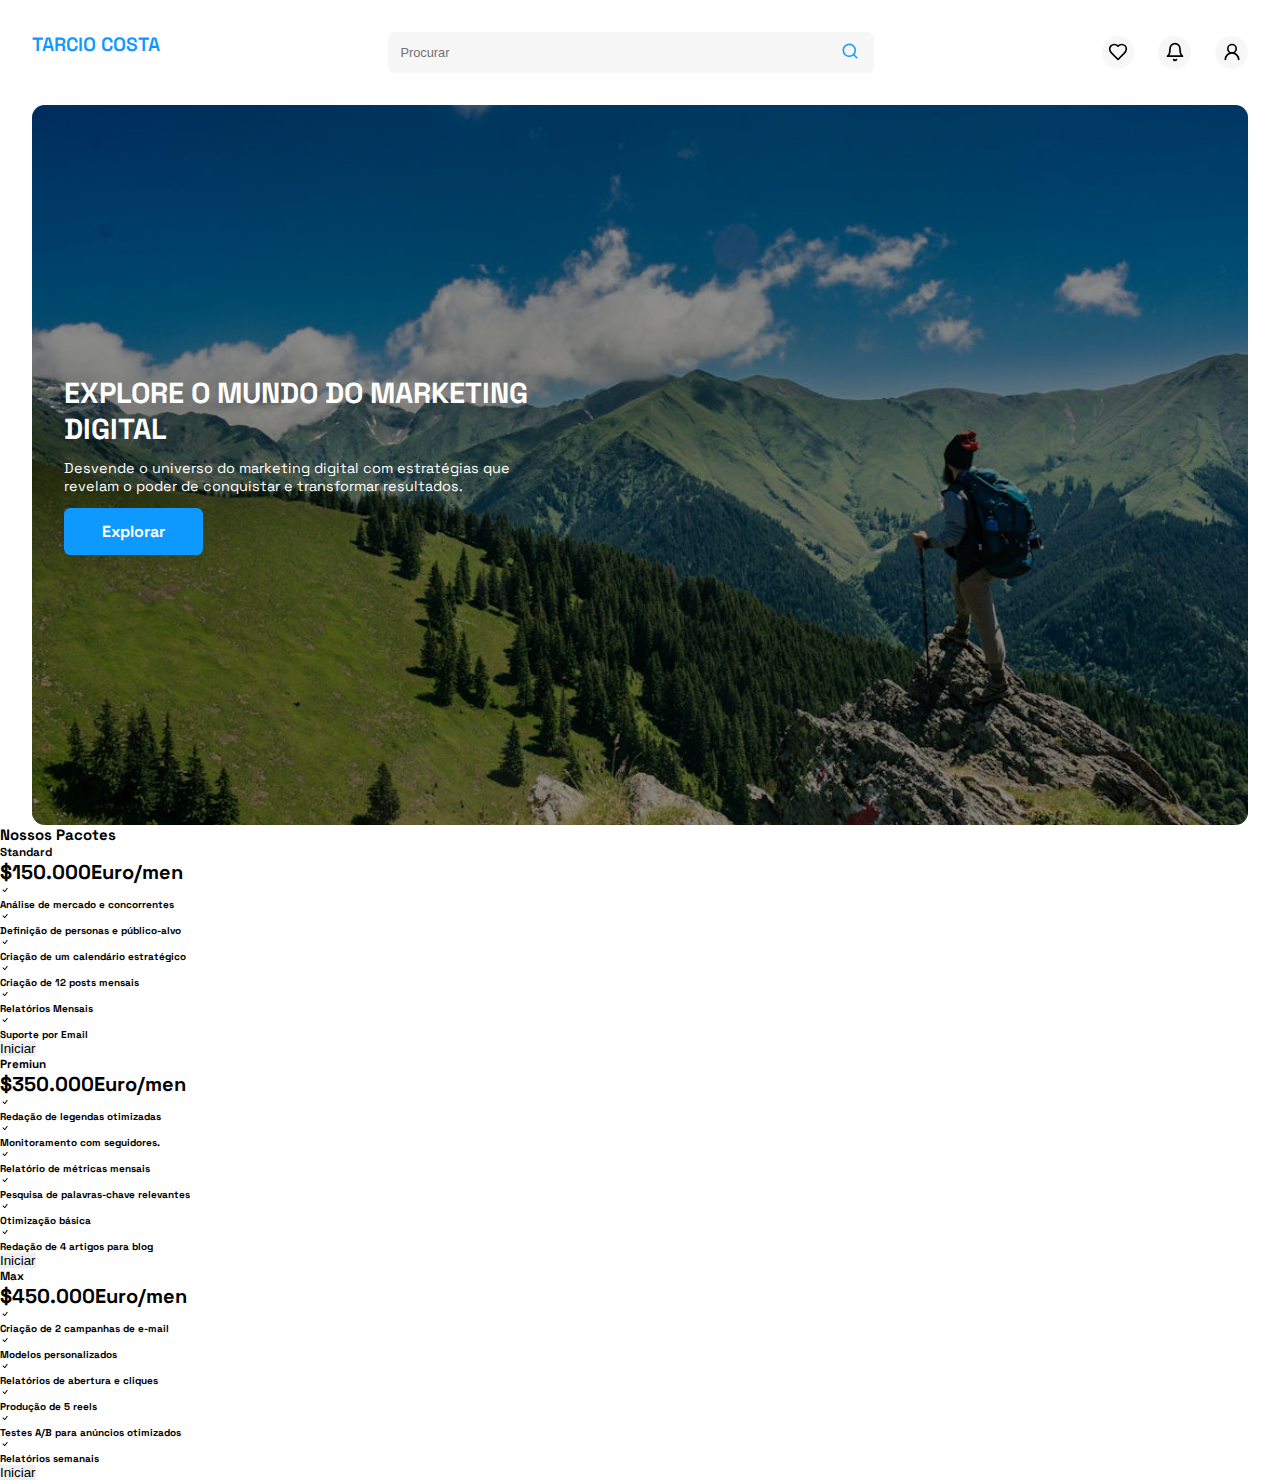
<file: index.html>
<!DOCTYPE html>
<html lang="en">
<head>
    <meta charset="UTF-8">
    <meta name="viewport" content="width=device-width, initial-scale=1.0">
    <title>Tarcio Costa</title>
    <link rel="stylesheet" href="./css/style.css">
</head>
<body>
    

    <div class="wrapper">
        <div class="container-header">
            <header>
                <div class="Logo">
                    <h2>Tarcio Costa</h2>
                </div>

                <div class="container-search">
                    <form class="search">
                        <input type="search" placeholder="Procurar">
                        <button type="submit"><svg xmlns="http://www.w3.org/2000/svg" width="18"
                         height="18" viewBox="0 0 24 24" fill="none" stroke="currentColor" stroke-width="2" stroke-linecap="round" stroke-linejoin="round" class="lucide lucide-search" ><circle cx="11" cy="11" r="8"/><path d="m21 21-4.3-4.3"/></svg></button>
                    </form>
                </div>

                <div class="container-notif">

                    <div class="notif like-notif">
                        <svg xmlns="http://www.w3.org/2000/svg" width="20" height="20" viewBox="0 0 24 24" fill="none" stroke="currentColor" stroke-width="2" stroke-linecap="round" stroke-linejoin="round" class="lucide lucide-heart"><path d="M19 14c1.49-1.46 3-3.21 3-5.5A5.5 5.5 0 0 0 16.5 3c-1.76 0-3 .5-4.5 2-1.5-1.5-2.74-2-4.5-2A5.5 5.5 0 0 0 2 8.5c0 2.3 1.5 4.05 3 5.5l7 7Z"/></svg>
                    </div>
                    <div class="notif alert-notif">
                        <svg xmlns="http://www.w3.org/2000/svg" width="20" height="20" viewBox="0 0 24 24" fill="none" stroke="currentColor" stroke-width="2" stroke-linecap="round" stroke-linejoin="round" class="lucide lucide-bell"><path d="M6 8a6 6 0 0 1 12 0c0 7 3 9 3 9H3s3-2 3-9"/><path d="M10.3 21a1.94 1.94 0 0 0 3.4 0"/></svg>
                    </div>

                    <div class="notif login-notif">
                        <svg xmlns="http://www.w3.org/2000/svg" width="20" height="20" viewBox="0 0 24 24" fill="none" stroke="currentColor" stroke-width="2" stroke-linecap="round" stroke-linejoin="round" class="lucide lucide-user-round"><circle cx="12" cy="8" r="5"/><path d="M20 21a8 8 0 0 0-16 0"/></svg>
                    </div>

                </div>
            </header>
        </div>

        <div class="container-banner">
            <div class="banner">
                <div class="banner-content">
                    <h3>Explore o <span> Mundo</span> do Marketing<br/> Digital</h3>

                    <p>Desvende o universo do marketing digital com estratégias que<br/> revelam o poder de conquistar e transformar resultados.</p>

                    <a href="#section-1">
                        <h4>Explorar</h4>
                    </a>
                </div>
            </div>
        </div>

         <div class="section-1" id="section-1">
            <h2>Nossos Pacotes </h2>
            <div class="section-1-img">
                

                <div class="card-packages">
                    <h3>Standard</h3>
                    <h1>$150.000Euro<span>/men</span></h1>
                        <ul><li><span><svg stroke="currentColor" fill="currentColor" stroke-width="0" viewBox="0 0 16 16" height="1em" width="1em" xmlns="http://www.w3.org/2000/svg"><path d="M10.97 4.97a.75.75 0 0 1 1.07 1.05l-3.99 4.99a.75.75 0 0 1-1.08.02L4.324 8.384a.75.75 0 1 1 1.06-1.06l2.094 2.093 3.473-4.425a.267.267 0 0 1 .02-.022z"></path></svg></span><h4>Análise de mercado e concorrentes</h4></li><li><span><svg stroke="currentColor" fill="currentColor" stroke-width="0" viewBox="0 0 16 16" height="1em" width="1em" xmlns="http://www.w3.org/2000/svg"><path d="M10.97 4.97a.75.75 0 0 1 1.07 1.05l-3.99 4.99a.75.75 0 0 1-1.08.02L4.324 8.384a.75.75 0 1 1 1.06-1.06l2.094 2.093 3.473-4.425a.267.267 0 0 1 .02-.022z"></path></svg></span><h4>Definição de personas e público-alvo</h4></li><li><span><svg stroke="currentColor" fill="currentColor" stroke-width="0" viewBox="0 0 16 16" height="1em" width="1em" xmlns="http://www.w3.org/2000/svg"><path d="M10.97 4.97a.75.75 0 0 1 1.07 1.05l-3.99 4.99a.75.75 0 0 1-1.08.02L4.324 8.384a.75.75 0 1 1 1.06-1.06l2.094 2.093 3.473-4.425a.267.267 0 0 1 .02-.022z"></path></svg></span><h4>Criação de um calendário estratégico </h4></li><li><span><svg stroke="currentColor" fill="currentColor" stroke-width="0" viewBox="0 0 16 16" height="1em" width="1em" xmlns="http://www.w3.org/2000/svg"><path d="M10.97 4.97a.75.75 0 0 1 1.07 1.05l-3.99 4.99a.75.75 0 0 1-1.08.02L4.324 8.384a.75.75 0 1 1 1.06-1.06l2.094 2.093 3.473-4.425a.267.267 0 0 1 .02-.022z"></path></svg></span><h4>Criação de 12 posts mensais </h4></li><li><span><svg stroke="currentColor" fill="currentColor" stroke-width="0" viewBox="0 0 16 16" height="1em" width="1em" xmlns="http://www.w3.org/2000/svg"><path d="M10.97 4.97a.75.75 0 0 1 1.07 1.05l-3.99 4.99a.75.75 0 0 1-1.08.02L4.324 8.384a.75.75 0 1 1 1.06-1.06l2.094 2.093 3.473-4.425a.267.267 0 0 1 .02-.022z"></path></svg></span><h4>Relatórios Mensais</h4></li><li><span><svg stroke="currentColor" fill="currentColor" stroke-width="0" viewBox="0 0 16 16" height="1em" width="1em" xmlns="http://www.w3.org/2000/svg"><path d="M10.97 4.97a.75.75 0 0 1 1.07 1.05l-3.99 4.99a.75.75 0 0 1-1.08.02L4.324 8.384a.75.75 0 1 1 1.06-1.06l2.094 2.093 3.473-4.425a.267.267 0 0 1 .02-.022z"></path></svg></span><h4>Suporte por Email</h4></li></ul>

                        <button>Iniciar</button>
                </div>

                <div class="card-packages">
                    <h3>Premiun</h3>
                    <h1>$350.000Euro<span>/men</span></h1>
                        <ul><li><span><svg stroke="currentColor" fill="currentColor" stroke-width="0" viewBox="0 0 16 16" height="1em" width="1em" xmlns="http://www.w3.org/2000/svg"><path d="M10.97 4.97a.75.75 0 0 1 1.07 1.05l-3.99 4.99a.75.75 0 0 1-1.08.02L4.324 8.384a.75.75 0 1 1 1.06-1.06l2.094 2.093 3.473-4.425a.267.267 0 0 1 .02-.022z"></path></svg></span><h4>Redação de legendas otimizadas</h4></li><li><span><svg stroke="currentColor" fill="currentColor" stroke-width="0" viewBox="0 0 16 16" height="1em" width="1em" xmlns="http://www.w3.org/2000/svg"><path d="M10.97 4.97a.75.75 0 0 1 1.07 1.05l-3.99 4.99a.75.75 0 0 1-1.08.02L4.324 8.384a.75.75 0 1 1 1.06-1.06l2.094 2.093 3.473-4.425a.267.267 0 0 1 .02-.022z"></path></svg></span><h4>Monitoramento  com seguidores.
                        </h4></li><li><span><svg stroke="currentColor" fill="currentColor" stroke-width="0" viewBox="0 0 16 16" height="1em" width="1em" xmlns="http://www.w3.org/2000/svg"><path d="M10.97 4.97a.75.75 0 0 1 1.07 1.05l-3.99 4.99a.75.75 0 0 1-1.08.02L4.324 8.384a.75.75 0 1 1 1.06-1.06l2.094 2.093 3.473-4.425a.267.267 0 0 1 .02-.022z"></path></svg></span><h4>Relatório de métricas mensais </h4></li><li><span><svg stroke="currentColor" fill="currentColor" stroke-width="0" viewBox="0 0 16 16" height="1em" width="1em" xmlns="http://www.w3.org/2000/svg"><path d="M10.97 4.97a.75.75 0 0 1 1.07 1.05l-3.99 4.99a.75.75 0 0 1-1.08.02L4.324 8.384a.75.75 0 1 1 1.06-1.06l2.094 2.093 3.473-4.425a.267.267 0 0 1 .02-.022z"></path></svg></span><h4>Pesquisa de palavras-chave relevantes </h4></li><li><span><svg stroke="currentColor" fill="currentColor" stroke-width="0" viewBox="0 0 16 16" height="1em" width="1em" xmlns="http://www.w3.org/2000/svg"><path d="M10.97 4.97a.75.75 0 0 1 1.07 1.05l-3.99 4.99a.75.75 0 0 1-1.08.02L4.324 8.384a.75.75 0 1 1 1.06-1.06l2.094 2.093 3.473-4.425a.267.267 0 0 1 .02-.022z"></path></svg></span><h4>Otimização básica </h4></li><li><span><svg stroke="currentColor" fill="currentColor" stroke-width="0" viewBox="0 0 16 16" height="1em" width="1em" xmlns="http://www.w3.org/2000/svg"><path d="M10.97 4.97a.75.75 0 0 1 1.07 1.05l-3.99 4.99a.75.75 0 0 1-1.08.02L4.324 8.384a.75.75 0 1 1 1.06-1.06l2.094 2.093 3.473-4.425a.267.267 0 0 1 .02-.022z"></path></svg></span><h4>Redação de 4 artigos para blog</h4></li></ul>

                        <button>Iniciar</button>
                </div>

                <div class="card-packages">
                    <h3>Max</h3>
                    <h1>$450.000Euro<span>/men</span></h1>
                        <ul><li><span><svg stroke="currentColor" fill="currentColor" stroke-width="0" viewBox="0 0 16 16" height="1em" width="1em" xmlns="http://www.w3.org/2000/svg"><path d="M10.97 4.97a.75.75 0 0 1 1.07 1.05l-3.99 4.99a.75.75 0 0 1-1.08.02L4.324 8.384a.75.75 0 1 1 1.06-1.06l2.094 2.093 3.473-4.425a.267.267 0 0 1 .02-.022z"></path></svg></span><h4>Criação de 2 campanhas de e-mail </h4></li><li><span><svg stroke="currentColor" fill="currentColor" stroke-width="0" viewBox="0 0 16 16" height="1em" width="1em" xmlns="http://www.w3.org/2000/svg"><path d="M10.97 4.97a.75.75 0 0 1 1.07 1.05l-3.99 4.99a.75.75 0 0 1-1.08.02L4.324 8.384a.75.75 0 1 1 1.06-1.06l2.094 2.093 3.473-4.425a.267.267 0 0 1 .02-.022z"></path></svg></span><h4>Modelos personalizados 
                        </h4></li><li><span><svg stroke="currentColor" fill="currentColor" stroke-width="0" viewBox="0 0 16 16" height="1em" width="1em" xmlns="http://www.w3.org/2000/svg"><path d="M10.97 4.97a.75.75 0 0 1 1.07 1.05l-3.99 4.99a.75.75 0 0 1-1.08.02L4.324 8.384a.75.75 0 1 1 1.06-1.06l2.094 2.093 3.473-4.425a.267.267 0 0 1 .02-.022z"></path></svg></span><h4>Relatórios de abertura e cliques </h4></li><li><span><svg stroke="currentColor" fill="currentColor" stroke-width="0" viewBox="0 0 16 16" height="1em" width="1em" xmlns="http://www.w3.org/2000/svg"><path d="M10.97 4.97a.75.75 0 0 1 1.07 1.05l-3.99 4.99a.75.75 0 0 1-1.08.02L4.324 8.384a.75.75 0 1 1 1.06-1.06l2.094 2.093 3.473-4.425a.267.267 0 0 1 .02-.022z"></path></svg></span><h4>Produção de 5 reels </h4></li><li><span><svg stroke="currentColor" fill="currentColor" stroke-width="0" viewBox="0 0 16 16" height="1em" width="1em" xmlns="http://www.w3.org/2000/svg"><path d="M10.97 4.97a.75.75 0 0 1 1.07 1.05l-3.99 4.99a.75.75 0 0 1-1.08.02L4.324 8.384a.75.75 0 1 1 1.06-1.06l2.094 2.093 3.473-4.425a.267.267 0 0 1 .02-.022z"></path></svg></span><h4>Testes A/B para anúncios otimizados </h4></li><li><span><svg stroke="currentColor" fill="currentColor" stroke-width="0" viewBox="0 0 16 16" height="1em" width="1em" xmlns="http://www.w3.org/2000/svg"><path d="M10.97 4.97a.75.75 0 0 1 1.07 1.05l-3.99 4.99a.75.75 0 0 1-1.08.02L4.324 8.384a.75.75 0 1 1 1.06-1.06l2.094 2.093 3.473-4.425a.267.267 0 0 1 .02-.022z"></path></svg></span><h4>Relatórios semanais</h4></li></ul>

                        <button>Iniciar</button>
                </div>
                <div >

                </div>
            </div>

         </div>

       
    </div>


    <script src="./js/main.js"></script>
</body>
</html>
</file>
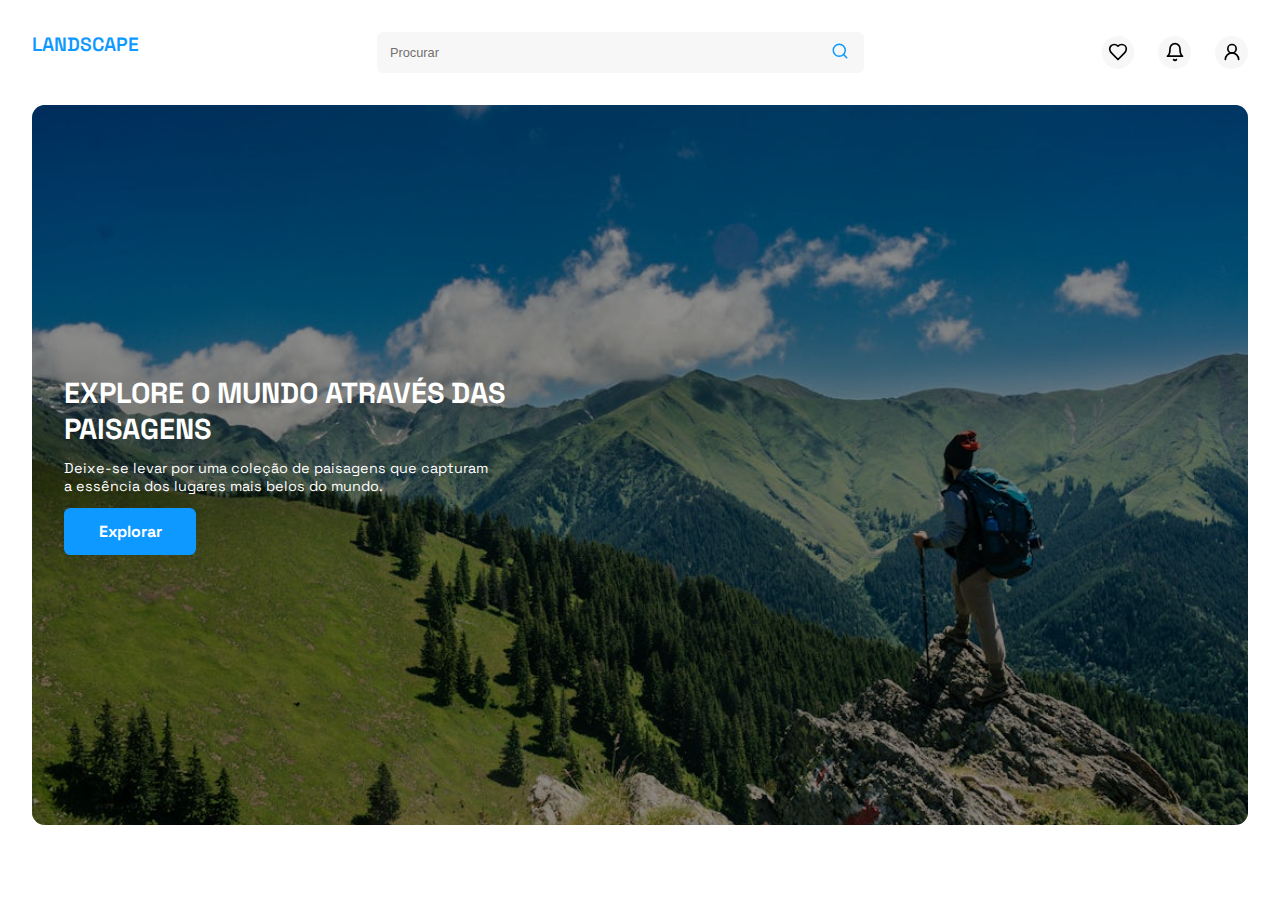
<file: indx.html>
<!DOCTYPE html>
<html lang="en">
<head>
    <meta charset="UTF-8">
    <meta name="viewport" content="width=device-width, initial-scale=1.0">
    <title>Landscape</title>
    <link rel="stylesheet" href="./css/style.css">
</head>
<body>
    

    <div class="wrapper">
        <div class="container-header">
            <header>
                <div class="Logo">
                    <h2>Landscape</h2>
                </div>

                <div class="container-search">
                    <form class="search">
                        <input type="search" placeholder="Procurar">
                        <button type="submit"><svg xmlns="http://www.w3.org/2000/svg" width="18"
                         height="18" viewBox="0 0 24 24" fill="none" stroke="currentColor" stroke-width="2" stroke-linecap="round" stroke-linejoin="round" class="lucide lucide-search" ><circle cx="11" cy="11" r="8"/><path d="m21 21-4.3-4.3"/></svg></button>
                    </form>
                </div>

                <div class="container-notif">

                    <div class="notif like-notif">
                        <svg xmlns="http://www.w3.org/2000/svg" width="20" height="20" viewBox="0 0 24 24" fill="none" stroke="currentColor" stroke-width="2" stroke-linecap="round" stroke-linejoin="round" class="lucide lucide-heart"><path d="M19 14c1.49-1.46 3-3.21 3-5.5A5.5 5.5 0 0 0 16.5 3c-1.76 0-3 .5-4.5 2-1.5-1.5-2.74-2-4.5-2A5.5 5.5 0 0 0 2 8.5c0 2.3 1.5 4.05 3 5.5l7 7Z"/></svg>
                    </div>
                    <div class="notif alert-notif">
                        <svg xmlns="http://www.w3.org/2000/svg" width="20" height="20" viewBox="0 0 24 24" fill="none" stroke="currentColor" stroke-width="2" stroke-linecap="round" stroke-linejoin="round" class="lucide lucide-bell"><path d="M6 8a6 6 0 0 1 12 0c0 7 3 9 3 9H3s3-2 3-9"/><path d="M10.3 21a1.94 1.94 0 0 0 3.4 0"/></svg>
                    </div>

                    <div class="notif login-notif">
                        <svg xmlns="http://www.w3.org/2000/svg" width="20" height="20" viewBox="0 0 24 24" fill="none" stroke="currentColor" stroke-width="2" stroke-linecap="round" stroke-linejoin="round" class="lucide lucide-user-round"><circle cx="12" cy="8" r="5"/><path d="M20 21a8 8 0 0 0-16 0"/></svg>
                    </div>

                </div>
            </header>
        </div>

        <div class="container-banner">
            <div class="banner">
                <div class="banner-content">
                    <h3>Explore o Mundo Através das<br/> Paisagens</h3>

                    <p>Deixe-se levar por uma coleção de paisagens que capturam<br/> a essência dos lugares mais belos do mundo.</p>

                    <a href="">
                        <h4>Explorar</h4>
                    </a>
                </div>
            </div>
        </div>
    </div>


    <script src="./js/main.js"></script>
</body>
</html>
</file>
<file: css/style.css>
*{
    box-sizing: border-box;
    margin: 0;
    padding: 0;
    border: none;
    outline: none;
    text-decoration: none;
    user-select: none;
}

@font-face {
    font-family: 'SpaceGrotesk';
    src: url(../font/SpaceGrotesk-VariableFont_wght.ttf);
}

body{
    font-size: 62.5%;
    font-family: 'SpaceGrotesk', sans-serif;
    
}


.container-header header{

    display: flex;
    justify-content: space-between;
    padding:  2rem;
    //box-shadow: 0 4px 6px -1px rgb(0 0 0 / 0.1), 0 2px 4px -2px rgb(0 0 0 / 0.1);

}

.container-header header .Logo > h2{
    font-size: 1.2rem;
    font-weight: 600;
    color: #0D99FF;
    text-transform: uppercase;
}

.container-header header > .container-search{
    width: 40%;
    max-width: auto;
}

.container-header header .container-search > .search {

    width: 100%;
    display:flex;
    align-items: center;
    overflow: hidden;
    background: #f4f2f29a;
    border-radius: 0.4rem;
    gap:1rem;

}

.container-header header .container-search  .search > input{
    width: 90%;
    padding: 0.8rem;
    background: none;
}

.container-header header .container-search  .search > input::placeholder{
    color: #736F6F ;
    font-size: 0.8rem;
    font-weight: 500;
}

.container-header header .container-search  .search > button{
    
    background: none;
    cursor: pointer;
    color: #0D99FF;
    
}

.container-header header  > .container-notif{
    display: flex;
    gap: 1.5rem;
    justify-content: center;
    align-items: center;
}

.container-header header > .container-notif > .notif{
     
    background: #f4f2f29a;
    padding: 0.4rem;
    border-radius: 100%;
    display: flex;
    justify-content: center;
    align-items: center;
    object-fit: contain;
    transition: all .4s ease-in-out;
    cursor: pointer;
}

.container-header header > .container-notif > .notif:hover{
    
    background: #e2e1e1;
    color: #0D99FF;
}


.container-banner {
    height: 80dvh;
    padding: 0 2rem;
    
}

.container-banner > .banner{
    display: flex;
    align-items: center;
    width: 100%;
    height: 100%;
    background: url(../img/travel.jpeg) no-repeat  ;
    background-size: cover;
    background-position: 100%;
    border-radius: .8rem;
    padding: 2rem;
    object-fit: cover;
    position: relative;
    overflow: hidden;
}
.container-banner > .banner::before{
    content: "";
    position: absolute;
    height: 100%;
    width: 100%;
    left: 0;
    background: #0000006b;
    pointer-events: none;
    z-index: 1;
}
.container-banner  .banner  > .banner-content{
    position: relative;
    z-index: 2;
    display: flex;
    flex-direction: column;
    gap:0.8rem;
}
.container-banner  .banner  .banner-content > h3{
    font-size: 1.8rem;
    font-weight:800 ;
    text-transform: uppercase;
    color: #fff;
}

.container-banner  .banner  .banner-content > p{
    font-size: .9rem ;
    font-weight: 400;
    color: #fff;
}

.container-banner  .banner  .banner-content > a{
    padding: .8rem;
    width: 30%;
    color: #fff;
    font-size: 1rem;
    background: #0D99FF;
    border-radius: .4rem;
    text-align: center;
    transition: all .4s ease-in-out;
    cursor: pointer;
}

.container-banner  .banner  .banner-content > a:hover{
    background: #0b7bcc;
}



@media (max-width: 840px){

    .container-header header > .container-search{
        display: none;
    }
    
}
</file>
